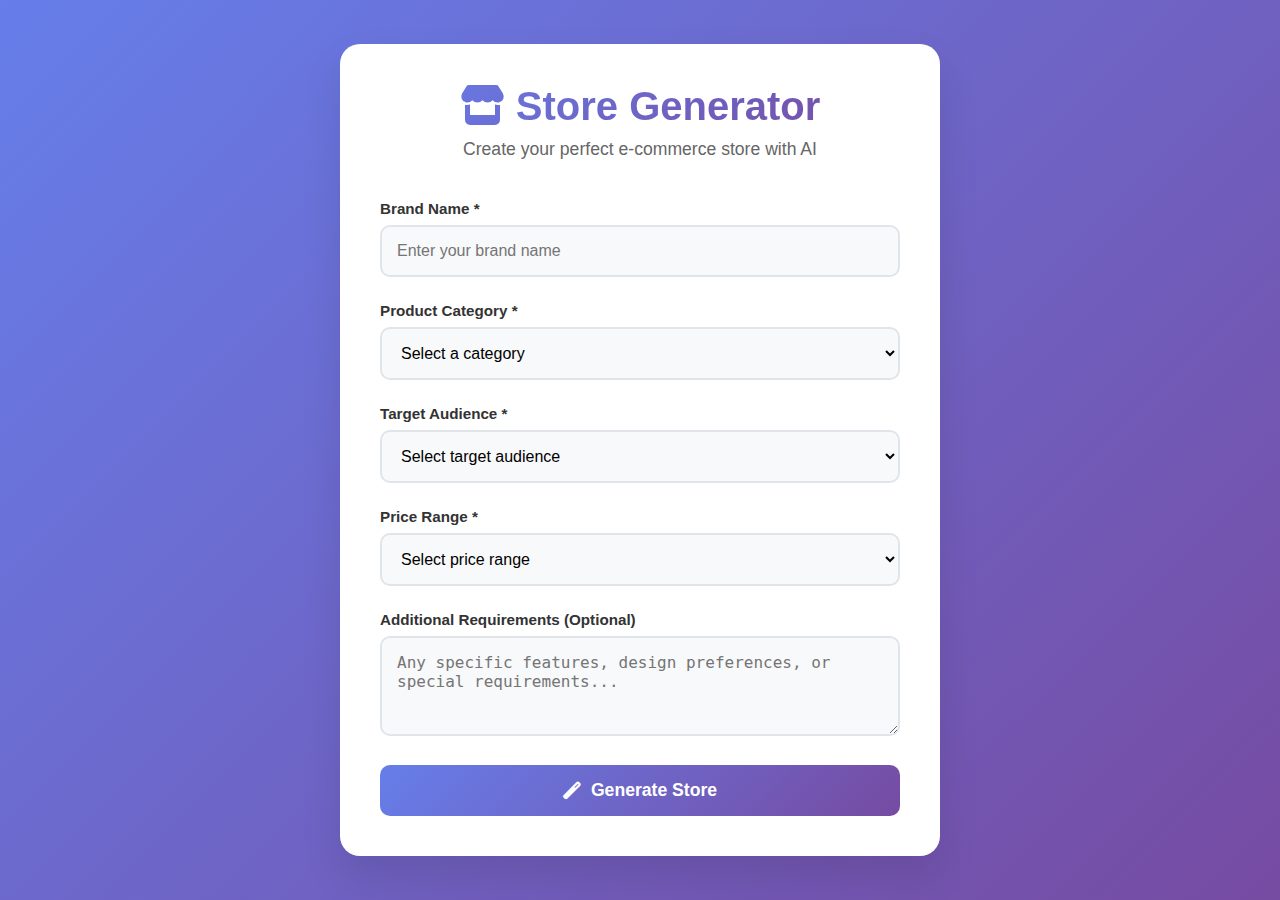
<file: templates/index.html>
<!DOCTYPE html>
<html lang="en">
  <head>
    <meta charset="UTF-8" />
    <meta name="viewport" content="width=device-width, initial-scale=1.0" />
    <title>E-commerce Store Generator</title>
    <link
      href="https://cdnjs.cloudflare.com/ajax/libs/font-awesome/6.0.0/css/all.min.css"
      rel="stylesheet"
    />
    <style>
      * {
        margin: 0;
        padding: 0;
        box-sizing: border-box;
      }

      body {
        font-family: "Inter", -apple-system, BlinkMacSystemFont, sans-serif;
        background: linear-gradient(135deg, #667eea 0%, #764ba2 100%);
        min-height: 100vh;
        display: flex;
        align-items: center;
        justify-content: center;
        padding: 20px;
      }

      .container {
        background: white;
        border-radius: 20px;
        box-shadow: 0 20px 40px rgba(0, 0, 0, 0.1);
        padding: 40px;
        max-width: 600px;
        width: 100%;
      }

      .header {
        text-align: center;
        margin-bottom: 40px;
      }

      .header h1 {
        color: #333;
        font-size: 2.5rem;
        margin-bottom: 10px;
        background: linear-gradient(135deg, #667eea, #764ba2);
        -webkit-background-clip: text;
        -webkit-text-fill-color: transparent;
        background-clip: text;
      }

      .header p {
        color: #666;
        font-size: 1.1rem;
      }

      .form-group {
        margin-bottom: 25px;
      }

      label {
        display: block;
        margin-bottom: 8px;
        color: #333;
        font-weight: 600;
        font-size: 0.95rem;
      }

      input,
      select,
      textarea {
        width: 100%;
        padding: 15px;
        border: 2px solid #e1e5e9;
        border-radius: 10px;
        font-size: 1rem;
        transition: all 0.3s ease;
        background: #f8f9fa;
      }

      input:focus,
      select:focus,
      textarea:focus {
        outline: none;
        border-color: #667eea;
        background: white;
        box-shadow: 0 0 0 3px rgba(102, 126, 234, 0.1);
      }

      textarea {
        resize: vertical;
        min-height: 100px;
      }

      .btn {
        background: linear-gradient(135deg, #667eea, #764ba2);
        color: white;
        border: none;
        padding: 15px 30px;
        border-radius: 10px;
        font-size: 1.1rem;
        font-weight: 600;
        cursor: pointer;
        transition: all 0.3s ease;
        width: 100%;
        display: flex;
        align-items: center;
        justify-content: center;
        gap: 10px;
      }

      .btn:hover {
        transform: translateY(-2px);
        box-shadow: 0 10px 20px rgba(102, 126, 234, 0.3);
      }

      .btn:disabled {
        opacity: 0.6;
        cursor: not-allowed;
        transform: none;
      }

      .loading {
        display: none;
        text-align: center;
        margin-top: 20px;
      }

      .spinner {
        border: 3px solid #f3f3f3;
        border-top: 3px solid #667eea;
        border-radius: 50%;
        width: 30px;
        height: 30px;
        animation: spin 1s linear infinite;
        margin: 0 auto 10px;
      }

      @keyframes spin {
        0% {
          transform: rotate(0deg);
        }
        100% {
          transform: rotate(360deg);
        }
      }

      .result {
        display: none;
        margin-top: 20px;
        padding: 20px;
        background: #f8f9fa;
        border-radius: 10px;
        border-left: 4px solid #667eea;
      }

      .result h3 {
        color: #333;
        margin-bottom: 10px;
      }

      .result a {
        color: #667eea;
        text-decoration: none;
        font-weight: 600;
      }

      .result a:hover {
        text-decoration: underline;
      }

      .error {
        background: #fee;
        border-left-color: #e74c3c;
        color: #c0392b;
      }

      @media (max-width: 768px) {
        .container {
          padding: 20px;
        }

        .header h1 {
          font-size: 2rem;
        }
      }
    </style>
  </head>
  <body>
    <div class="container">
      <div class="header">
        <h1><i class="fas fa-store"></i> Store Generator</h1>
        <p>Create your perfect e-commerce store with AI</p>
      </div>

      <form id="storeForm">
        <div class="form-group">
          <label for="brandName">Brand Name *</label>
          <input
            type="text"
            id="brandName"
            name="brand_name"
            required
            placeholder="Enter your brand name"
          />
        </div>

        <div class="form-group">
          <label for="productCategory">Product Category *</label>
          <select id="productCategory" name="product_category" required>
            <option value="">Select a category</option>
            <option value="Fashion & Apparel">Fashion & Apparel</option>
            <option value="Electronics">Electronics</option>
            <option value="Home & Garden">Home & Garden</option>
            <option value="Beauty & Personal Care">
              Beauty & Personal Care
            </option>
            <option value="Sports & Outdoors">Sports & Outdoors</option>
            <option value="Books & Media">Books & Media</option>
            <option value="Food & Beverages">Food & Beverages</option>
            <option value="Toys & Games">Toys & Games</option>
            <option value="Health & Wellness">Health & Wellness</option>
            <option value="Automotive">Automotive</option>
          </select>
        </div>

        <div class="form-group">
          <label for="targetAudience">Target Audience *</label>
          <select id="targetAudience" name="target_audience" required>
            <option value="">Select target audience</option>
            <option value="Young Professionals (25-35)">
              Young Professionals (25-35)
            </option>
            <option value="Millennials (18-34)">Millennials (18-34)</option>
            <option value="Gen Z (16-24)">Gen Z (16-24)</option>
            <option value="Parents with Children">Parents with Children</option>
            <option value="Seniors (55+)">Seniors (55+)</option>
            <option value="Fitness Enthusiasts">Fitness Enthusiasts</option>
            <option value="Tech Savvy Users">Tech Savvy Users</option>
            <option value="Luxury Consumers">Luxury Consumers</option>
            <option value="Budget Conscious">Budget Conscious</option>
          </select>
        </div>

        <div class="form-group">
          <label for="priceRange">Price Range *</label>
          <select id="priceRange" name="price_range" required>
            <option value="">Select price range</option>
            <option value="Budget ($10-$50)">Budget ($10-$50)</option>
            <option value="Mid-range ($50-$200)">Mid-range ($50-$200)</option>
            <option value="Premium ($200-$500)">Premium ($200-$500)</option>
            <option value="Luxury ($500+)">Luxury ($500+)</option>
          </select>
        </div>

        <div class="form-group">
          <label for="additionalRequirements"
            >Additional Requirements (Optional)</label
          >
          <textarea
            id="additionalRequirements"
            name="additional_requirements"
            placeholder="Any specific features, design preferences, or special requirements..."
          ></textarea>
        </div>

        <button type="submit" class="btn" id="generateBtn">
          <i class="fas fa-magic"></i>
          Generate Store
        </button>
      </form>

      <div class="loading" id="loading">
        <div class="spinner"></div>
        <p>Generating your store with AI...</p>
      </div>

      <div class="result" id="result"></div>
    </div>

    <script>
      document
        .getElementById("storeForm")
        .addEventListener("submit", async (e) => {
          e.preventDefault();

          const form = e.target;
          const generateBtn = document.getElementById("generateBtn");
          const loading = document.getElementById("loading");
          const result = document.getElementById("result");

          // Show loading
          generateBtn.disabled = true;
          loading.style.display = "block";
          result.style.display = "none";

          // Collect form data
          const formData = new FormData(form);
          const data = {
            brand_name: formData.get("brand_name"),
            product_category: formData.get("product_category"),
            target_audience: formData.get("target_audience"),
            price_range: formData.get("price_range"),
            additional_requirements: formData.get("additional_requirements"),
          };

          try {
            const response = await fetch("/generate-store", {
              method: "POST",
              headers: {
                "Content-Type": "application/json",
              },
              body: JSON.stringify(data),
            });

            const resultData = await response.json();

            if (response.ok) {
              result.innerHTML = `
                        <h3><i class="fas fa-check-circle"></i> Store Generated Successfully!</h3>
                        <p>Your ${data.brand_name} store has been created.</p>
                        <p><a href="${resultData.preview_url}" target="_blank">View Store Preview →</a></p>
                    `;
              result.className = "result";
            } else {
              result.innerHTML = `
                        <h3><i class="fas fa-exclamation-triangle"></i> Error</h3>
                        <p>${
                          resultData.detail || "Failed to generate store"
                        }</p>
                    `;
              result.className = "result error";
            }
          } catch (error) {
            result.innerHTML = `
                    <h3><i class="fas fa-exclamation-triangle"></i> Error</h3>
                    <p>Network error: ${error.message}</p>
                `;
            result.className = "result error";
          } finally {
            loading.style.display = "none";
            result.style.display = "block";
            generateBtn.disabled = false;
          }
        });
    </script>
  </body>
</html>
</file>
